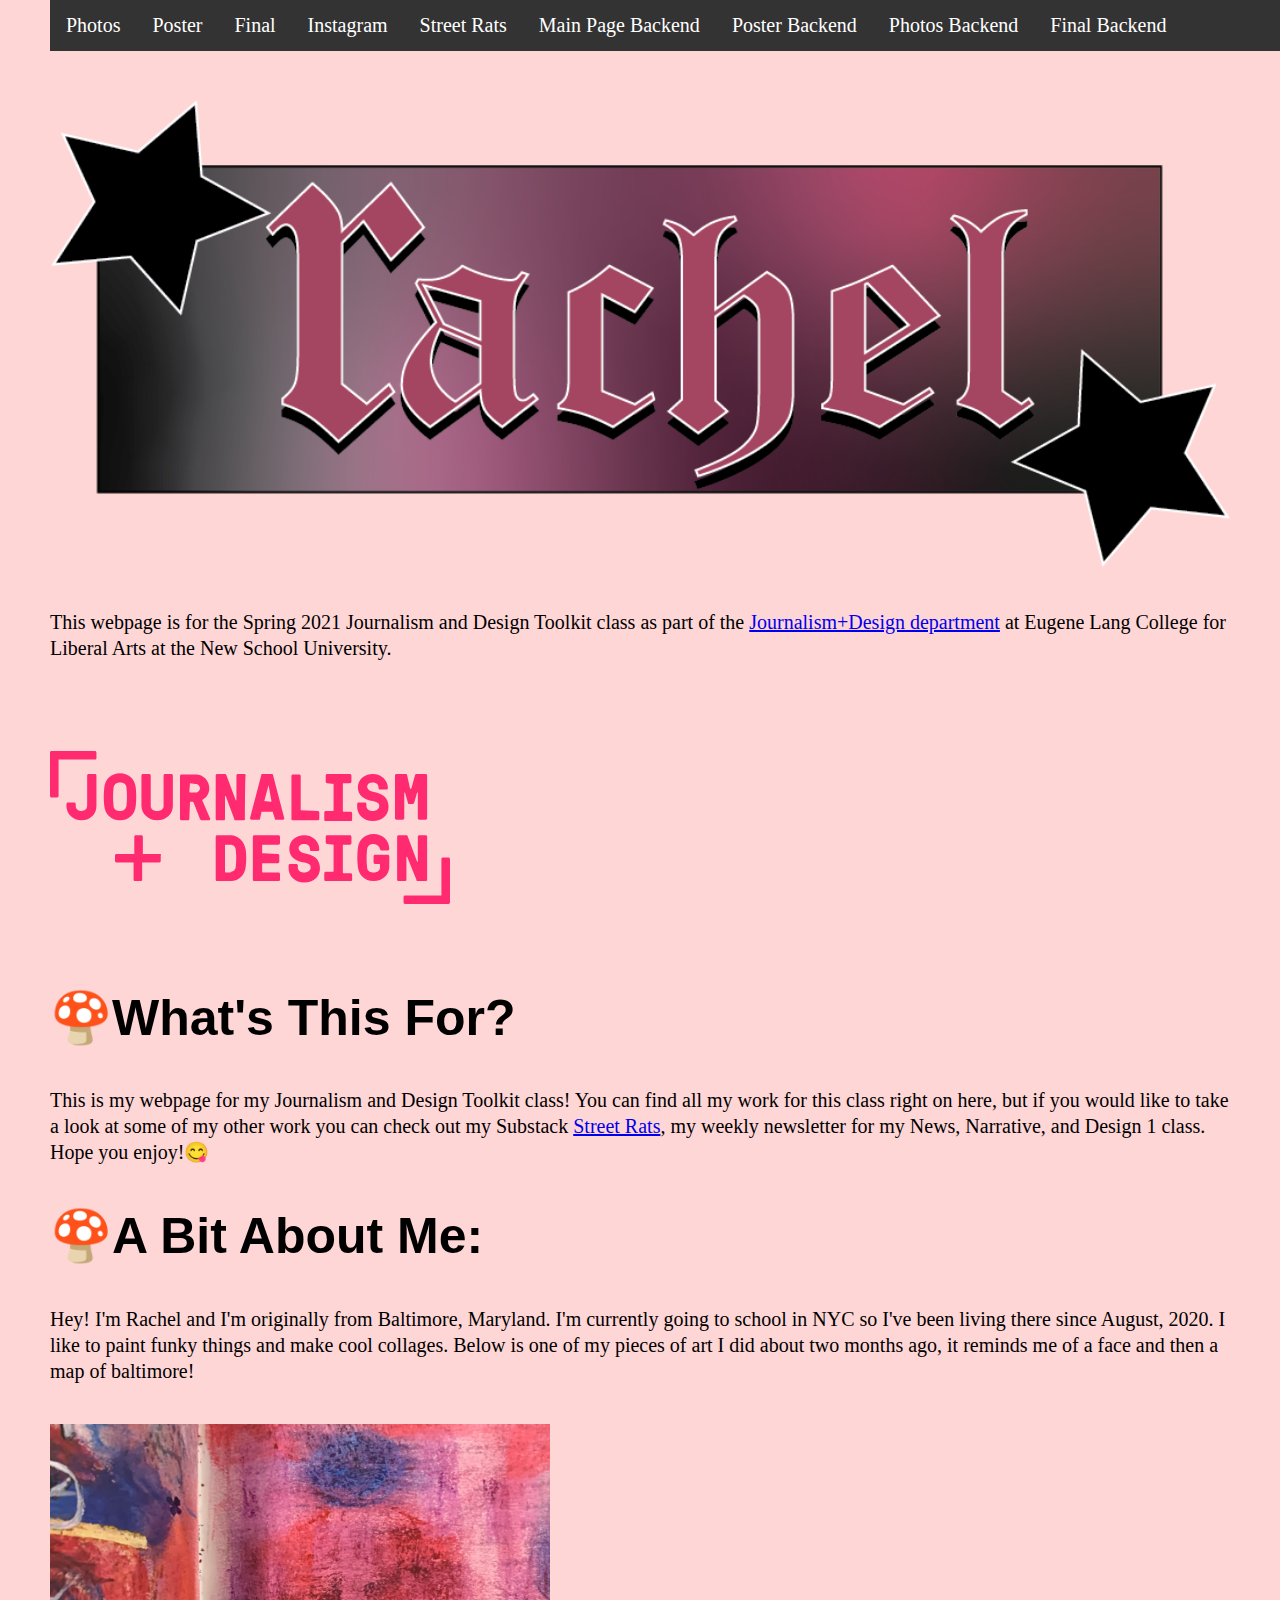
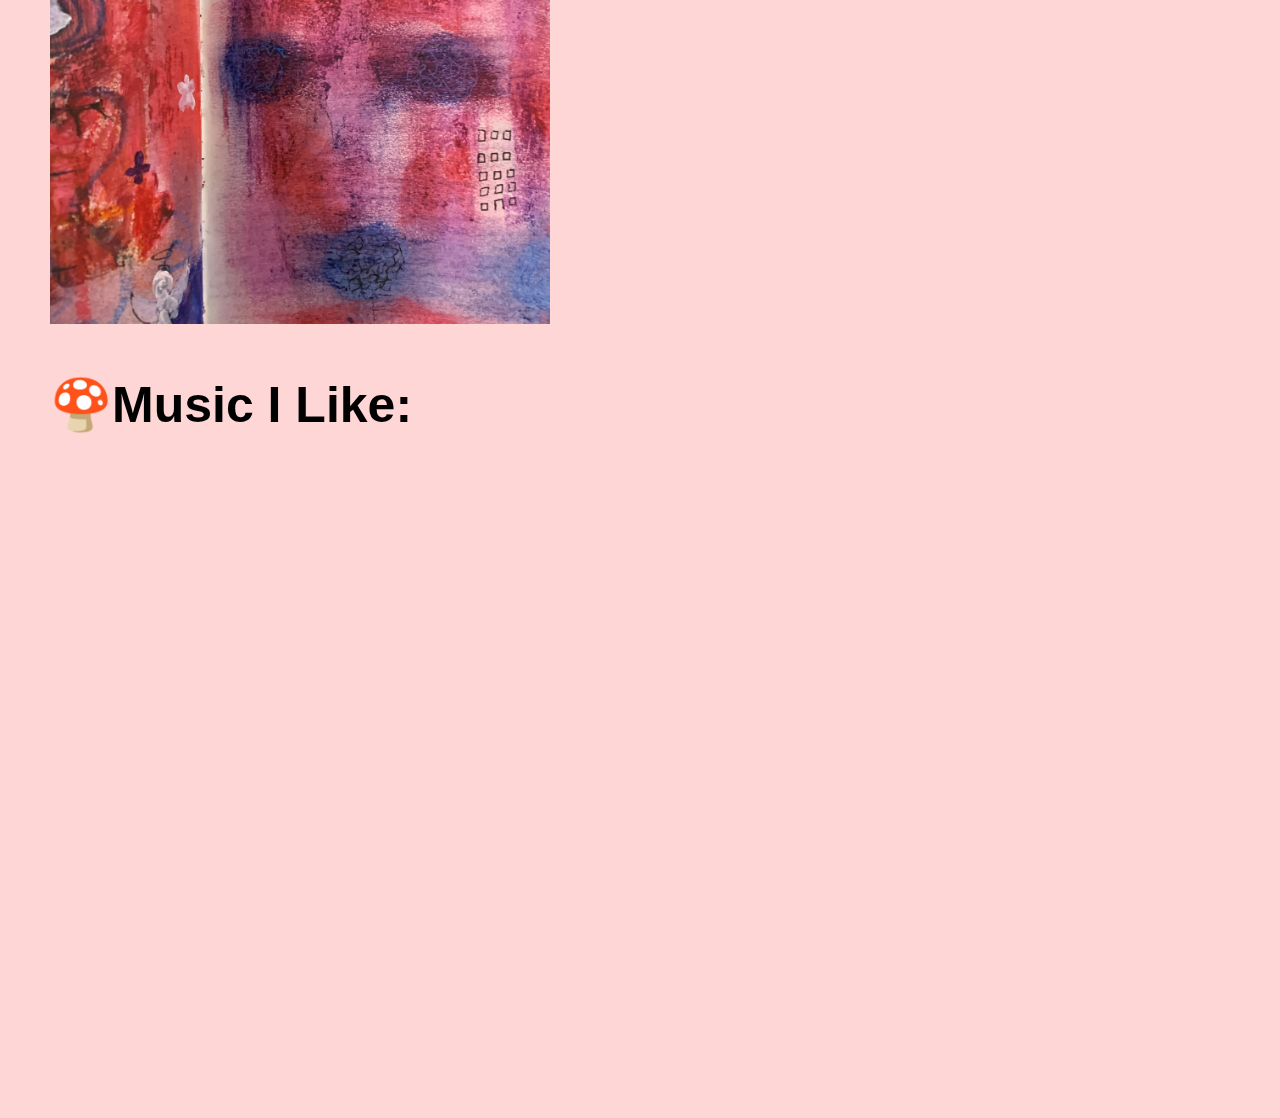
<file: index.html>
<!DOCTYPE html>
<html lang="en">

	<head>
		<meta charset="utf-8" />
		<meta name="viewport" content="width=device-width, initial-scale=1.0" />
		<title>Rachel’s Homepage for Journalism and Design Toolkit</title>
	<link rel="stylesheet" href="stylesheets/styles.css" type="text/css" />
	</head>
	
	<body>
		 
		<ul>
			<li><a href="https://rachellpotter.github.io/photos.html./">Photos</a></li>
			<li><a href="https://rachellpotter.github.io/poster/">Poster</a></li>
			<li><a href="https://rachellpotter.github.io/Final-Project/">Final</a></li>
			<li><a href="https://www.instagram.com/rachellpotter/">Instagram</a></li>
			<li><a href="https://rachelp.substack.com/">Street Rats</a></li>
			<li><a href="https://github.com/rachellpotter/jdtoolkit-homepage">Main Page Backend</a></li>
			<li><a href="https://github.com/rachellpotter/poster">Poster Backend</a></li>
			<li><a href="https://github.com/rachellpotter/photos.html.">Photos Backend</a></li>
			<li><a href="https://github.com/rachellpotter/Final-Project">Final Backend</a></li>
		</ul>

		<img src="rachel-logo-vector-file-2-25-21.svg">

		<!-- trying my best lol -->
    	
    	<p>
      		This webpage is for the Spring 2021 Journalism and Design Toolkit class as part of the <a href="https://www.newschool.edu/lang/journalism-design/">Journalism+Design department</a> at Eugene Lang College for Liberal Arts at the New School University.  
  		</p>
		
		<a href="https://journalismdesign.com/">
  		<img class="logo" src="jd-logo.svg">
		</a>	
    <h1 class="main-hed">🍄What's This For?</h1> 
    	<p>
    		This is my webpage for my Journalism and Design Toolkit class! You can find all my work for this class right on here, but if you would like to take a look at some of my other work you can check out my Substack <a href="https://rachelp.substack.com/">Street Rats</a>, my weekly newsletter for my News, Narrative, and Design 1 class. Hope you enjoy!😋
    	</p>
    <h2>🍄A Bit About Me:</h2>
    	<p>
    		Hey! I'm Rachel and I'm originally from Baltimore, Maryland. I'm currently going to school in NYC so I've been living there since August, 2020. I like to paint funky things and make cool collages. Below is one of my pieces of art I did about two months ago, it reminds me of a face and then a map of baltimore!
    	</p>

    	<img src="drawing-02042021.jpg" width="500" height="500">

    	<iframe src="https://www.google.com/maps/embed?pb=!1m18!1m12!1m3!1d197641.48831011975!2d-76.76058300095238!3d39.28488822615523!2m3!1f0!2f0!3f0!3m2!1i1024!2i768!4f13.1!3m3!1m2!1s0x89c803aed6f483b7%3A0x44896a84223e758!2sBaltimore%2C%20MD!5e0!3m2!1sen!2sus!4v1617074274450!5m2!1sen!2sus" width="600" height="450" style="border:0;" allowfullscreen="" loading="lazy"></iframe>

    	<h3>🍄Music I Like:</h3>

    	<iframe width="560" height="315" src="https://www.youtube.com/embed/eBG7P-K-r1Y" title="YouTube video player" frameborder="0" allow="accelerometer; autoplay; clipboard-write; encrypted-media; gyroscope; picture-in-picture" allowfullscreen></iframe>
    	<iframe width="560" height="315" src="https://www.youtube.com/embed/qv96yJYhk3M" title="YouTube video player" frameborder="0" allow="accelerometer; autoplay; clipboard-write; encrypted-media; gyroscope; picture-in-picture" allowfullscreen></iframe>
    	<iframe width="560" height="315" src="https://www.youtube.com/embed/VKYY8DxVZHE" title="YouTube video player" frameborder="0" allow="accelerometer; autoplay; clipboard-write; encrypted-media; gyroscope; picture-in-picture" allowfullscreen></iframe>


	</body>


</html>
</file>
<file: stylesheets/styles.css>
body {
	height: 200px;
	margin: 5em auto;
	background-color: #FFD6D6;
	font-size: 10px;
	padding: 5em;
	text-align: left;
}



h1 {
	color: #000000;
	font-size: 5em;
	font-family: 'Oswald', sans-serif;
}

h2 {
	color: #000000;
	font-size: 5em;
	font-family: 'Oswald', sans-serif;
}

h3 {
	color: #000000;
	font-size: 5em;
	font-family: 'Oswald', sans-serif;
}

ul {
	list-style-type: none;
	margin: 0;
	padding: 0;
	overflow: hidden;
	background-color: #333;
	position: fixed;
	top: 0;
	width: 100%;
}

li {
	float: left;
}

li a {
	display: block;
	color: white;
	text-align: center;
	padding: 14px 16px;
	text-decoration: none;
	font-size: 2em;
}

li a:hover:not(.active){
	background-color: #111;
}

.active {
	background-color: #4CAF50;
}

p {
	font-family: 'Merriweather', serif;
	color: #000000;
	max-width: 100em;
	width: 100%;
	text-align: left;
	margin: 2em auto 2em auto;
	font-size: 2em;
	line-height: 1.3;
}

img.logo {
	width: 100%;
	height: auto;
	max-width: 400px;
	max-height: 400px;
	margin: 5em auto;
}
</file>
